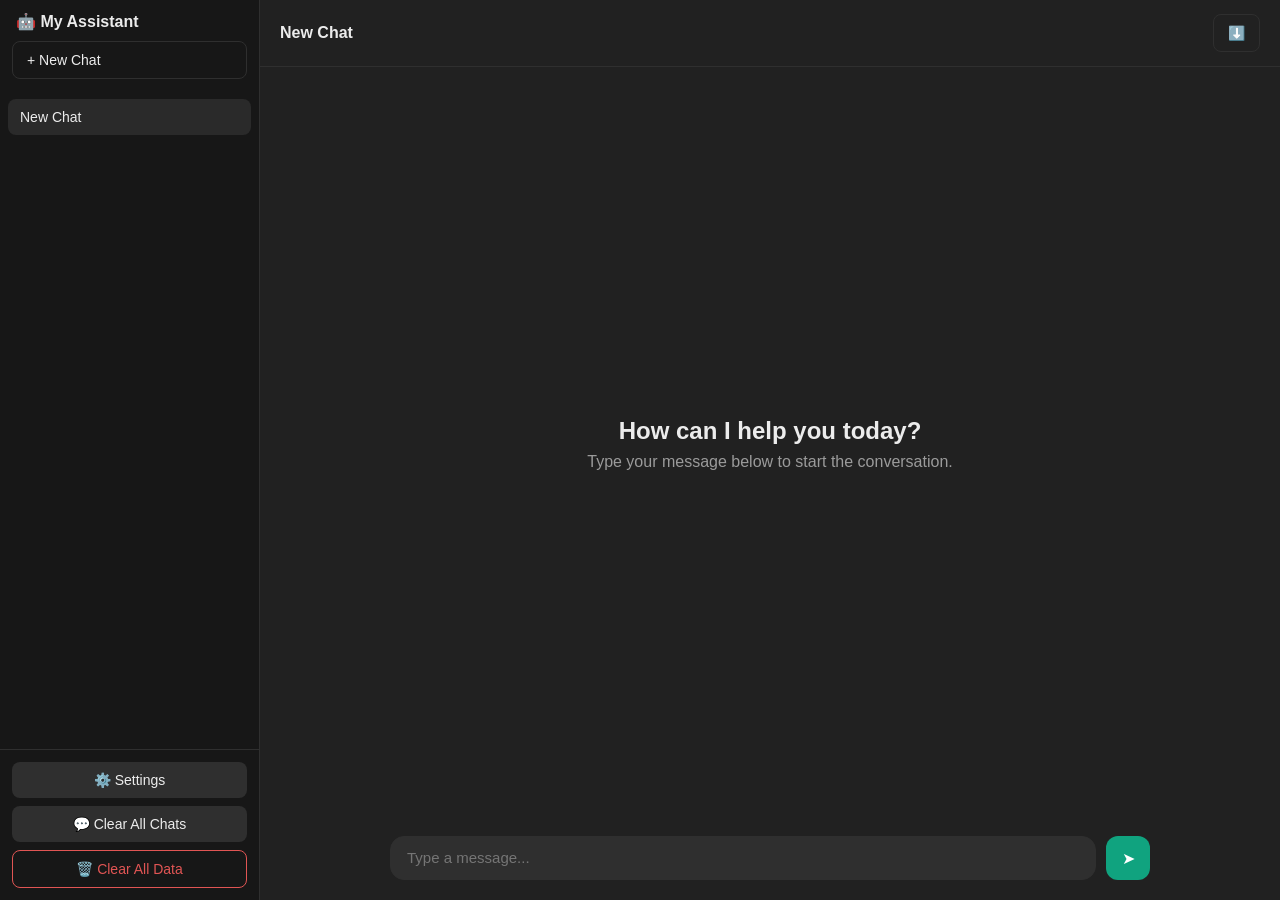
<file: Projects/Chatbot/index.html>
<!DOCTYPE html>
<html lang="en">
<head>
<meta charset="UTF-8">
<meta name="viewport" content="width=device-width, initial-scale=1.0, viewport-fit=cover">
<title>My AI Assistant</title>
<link rel="stylesheet" href="style.css">
</head>
<body>

<div class="app">

  <div class="sidebar-backdrop" id="sidebarBackdrop"></div>

  <aside class="sidebar" id="sidebar">
    <div class="sidebar-header">
      <h2>🤖 My Assistant</h2>
      <button id="newChatBtn" class="btn-icon" title="New Chat">+ New Chat</button>
    </div>

    <div class="chat-list" id="chatList"></div>

    <div class="sidebar-footer">
      <button id="settingsBtn" class="btn-secondary">⚙️ Settings</button>
      <button id="clearChatsBtn" class="btn-secondary">💬 Clear All Chats</button>
      <button id="clearAllBtn" class="btn-danger">🗑️ Clear All Data</button>
    </div>
  </aside>

  <main class="main">
    <header class="topbar">
      <button id="menuToggle" class="btn-icon mobile-only">☰</button>
      <h1 id="chatTitle">New Chat</h1>
      <button id="exportBtn" class="btn-icon" title="Export Data">⬇️</button>
    </header>

    <section class="messages" id="messages">
      <div class="empty-state" id="emptyState">
        <h2>How can I help you today?</h2>
        <p>Type your message below to start the conversation.</p>
      </div>
    </section>

    <form class="input-area" id="inputForm">
      <textarea id="userInput" placeholder="Type a message..." rows="1"></textarea>
      <button type="submit" id="sendBtn" class="btn-send">➤</button>
    </form>
  </main>

</div>

<div class="modal-overlay" id="settingsModal">
  <div class="modal">
    <h2>⚙️ Settings</h2>

    <label>AI Provider</label>
    <select id="providerSelect">
      <option value="anthropic">Anthropic (Claude)</option>
      <option value="openai">OpenAI (ChatGPT)</option>
      <option value="groq">Groq</option>
    </select>

    <label>API Key</label>
    <input type="password" id="apiKeyInput" placeholder="Enter your API key">
    <p class="hint">Your API key is stored only in your browser (localStorage) and never sent anywhere else.</p>

    <label>Model</label>
    <input type="text" id="modelInput" placeholder="e.g. claude-sonnet-4-6, gpt-4o, llama-3.3-70b-versatile">
    <p class="hint" id="modelHint">Anthropic example: claude-sonnet-4-6</p>

    <label>System Prompt (controls the assistant's behavior)</label>
    <textarea id="systemPromptInput" rows="5" placeholder="e.g. You are a helpful, friendly AI assistant. Give clear and direct answers."></textarea>

    <div class="modal-actions">
      <button id="saveSettingsBtn" class="btn-primary">Save</button>
      <button id="closeSettingsBtn" class="btn-secondary">Close</button>
    </div>
  </div>
</div>

<script src="assistant.js"></script>
<script src="script.js"></script>
</body>
</html>
</file>
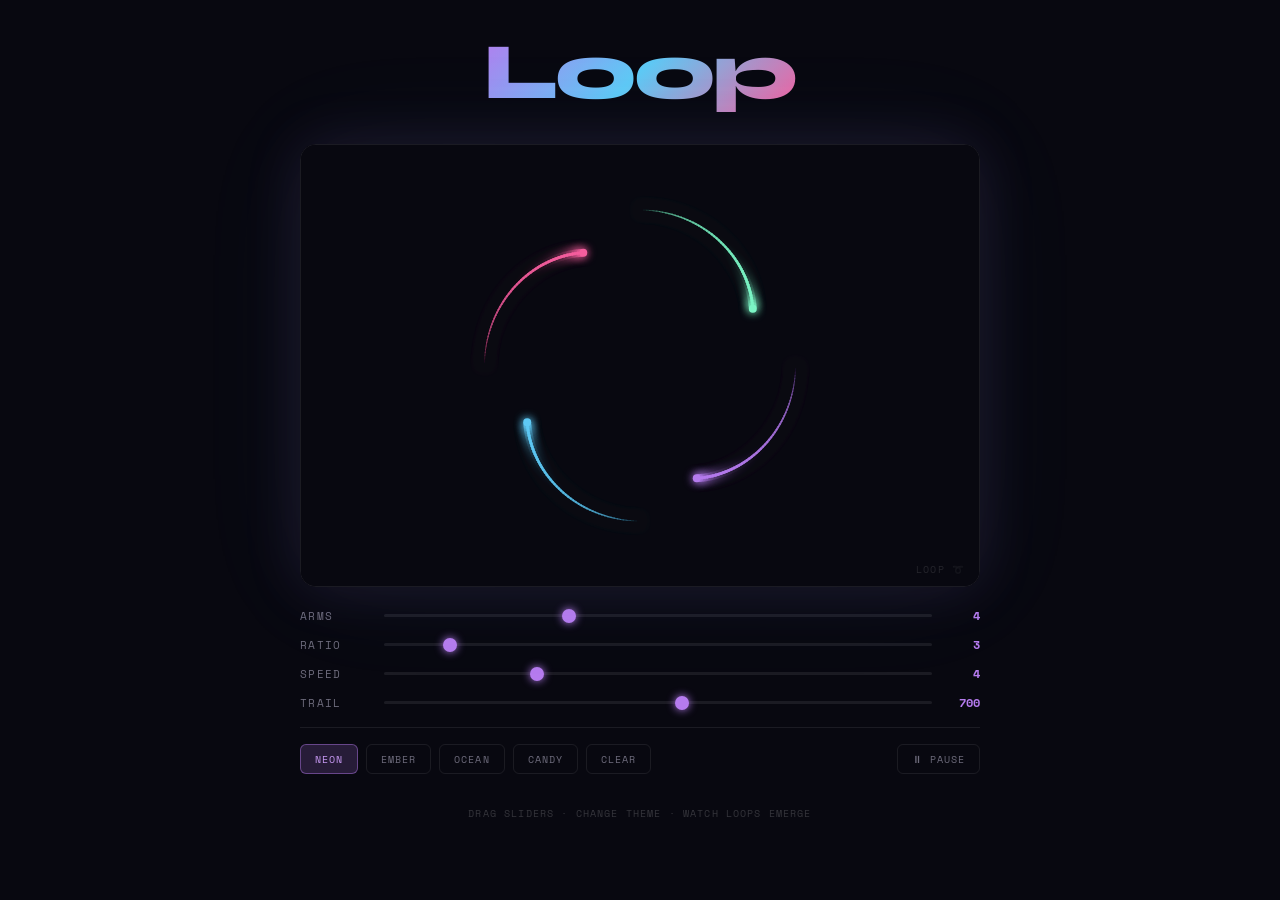
<file: Animation/Button/Infinity_Loop_Loading/index.html>
<!DOCTYPE html>
<html lang="en">
    <head>
        <meta charset="UTF-8">
        <meta name="viewport" content="width=device-width, initial-scale=1.0">
        <link href="https://fonts.googleapis.com/css2?family=Space+Mono:ital,wght@0,400;0,700;1,400&family=Syne:wght@400;700;800&display=swap" rel="stylesheet"/>
        <title>Infinity Loop</title>
        <style>
             *, *::before, *::after { box-sizing: border-box; margin: 0; padding: 0; }
            :root {
                --bg: #080810;
                --surface: #10101e;
                --border: rgba(255,255,255,0.08);
                --text: #e8e4ff;
                --muted: rgba(232,228,255,0.45);
                --accent: #b57bee;
                --font-display: 'Syne', sans-serif;
                --font-mono: 'Space Mono', monospace;
            }

            body {
                background: var(--bg);
                color: var(--text);
                font-family: var(--font-mono);
                min-height: 100vh;
                display: flex;
                flex-direction: column;
                align-items: center;
                padding: 2rem 1.5rem 3rem;
                gap: 0;
                scale: 1;
            }

            header {
                text-align: center;
                margin-bottom: 2rem;
            }
            header h1 {
                font-family: var(--font-display);
                font-weight: 800;
                font-size: clamp(2.6rem, 8vw, 5rem);
                letter-spacing: -0.02em;
                line-height: 1;
                background: linear-gradient(135deg, #b57bee 0%, #5ec9f5 50%, #f55e9e 100%);
                -webkit-background-clip: text;
                -webkit-text-fill-color: transparent;
                background-clip: text;
            }
            header p {
                font-size: 0.72rem;
                color: var(--muted);
                letter-spacing: 0.18em;
                text-transform: uppercase;
                margin-top: 0.5rem;
            }

            .canvas-wrap {
                position: relative;
                width: 100%;
                max-width: 680px;
                border-radius: 16px;
                overflow: hidden;
                border: 1px solid var(--border);
                box-shadow: 0 0 60px rgba(181,123,238,0.12), 0 0 120px rgba(94,201,245,0.06);
            }

            canvas {
                display: block;
                width: 100%;
                background: #080810;
            }

            .watermark {
                position: absolute;
                bottom: 10px;
                right: 14px;
                font-size: 0.6rem;
                color: rgba(255,255,255,0.12);
                letter-spacing: 0.12em;
                text-transform: uppercase;
                pointer-events: none;
                font-family: var(--font-mono);
            }

            .controls {
                width: 100%;
                max-width: 680px;
                margin-top: 1.25rem;
                display: flex;
                flex-direction: column;
                gap: 0.75rem;
            }

            .slider-row {
                display: grid;
                grid-template-columns: 72px 1fr 36px;
                align-items: center;
                gap: 12px;
            }
            .slider-row label {
                font-size: 0.68rem;
                color: var(--muted);
                letter-spacing: 0.12em;
                text-transform: uppercase;
            }
            .slider-row span {
                font-size: 0.75rem;
                font-weight: 700;
                color: var(--accent);
                text-align: right;
            }

            input[type=range] {
                -webkit-appearance: none;
                appearance: none;
                width: 100%;
                height: 3px;
                background: var(--border);
                border-radius: 99px;
                outline: none;
                cursor: pointer;
            }
            input[type=range]::-webkit-slider-thumb {
                -webkit-appearance: none;
                width: 14px; height: 14px;
                border-radius: 50%;
                background: var(--accent);
                box-shadow: 0 0 8px var(--accent);
                cursor: pointer;
                transition: transform 0.15s;
            }
            input[type=range]:hover::-webkit-slider-thumb { transform: scale(1.25); }
            input[type=range]::-moz-range-thumb {
                width: 14px; height: 14px;
                border-radius: 50%;
                background: var(--accent);
                border: none;
            }

            .divider {
                width: 100%;
                height: 1px;
                background: var(--border);
                margin: 0.25rem 0;
            }

            .btn-row {
                display: flex;
                gap: 8px;
                flex-wrap: wrap;
            }

            button {
                font-family: var(--font-mono);
                font-size: 0.65rem;
                letter-spacing: 0.1em;
                text-transform: uppercase;
                padding: 6px 14px;
                border-radius: 6px;
                border: 1px solid var(--border);
                background: transparent;
                color: var(--muted);
                cursor: pointer;
                transition: all 0.15s;
            }
            button:hover {
                border-color: rgba(255,255,255,0.22);
                color: var(--text);
            }
            button.active {
                color: var(--text);
                border-color: transparent;
            }
            button#btn-pause { margin-left: auto; }

            #btn-t1.active { background: rgba(181,123,238,0.18); border-color: rgba(181,123,238,0.45); color: #c99af5; }
            #btn-t2.active { background: rgba(245,132,74,0.18); border-color: rgba(245,132,74,0.45); color: #f5a36a; }
            #btn-t3.active { background: rgba(62,204,204,0.18); border-color: rgba(62,204,204,0.45); color: #5ef0f0; }
            #btn-t4.active { background: rgba(245,94,158,0.18); border-color: rgba(245,94,158,0.45); color: #f57ec0; }
            #btn-pause.paused { background: rgba(255,255,255,0.06); color: var(--text); border-color: rgba(255,255,255,0.2); }

            footer {
                margin-top: 2rem;
                font-size: 0.6rem;
                color: rgba(255,255,255,0.18);
                letter-spacing: 0.12em;
                text-transform: uppercase;
                text-align: center;
            }
        </style>
    </head>
    <body>
        <header>
             <h1>Loop</h1>
        </header>

        <div class="canvas-wrap">
        <canvas id="c"></canvas>
        <div class="watermark">Loop ➰</div>
        </div>

        <div class="controls">
        <div class="slider-row">
            <label>Arms</label>
            <input type="range" id="arms" min="2" max="8" step="1" value="4">
            <span id="arms-v">4</span>
        </div>
        <div class="slider-row">
            <label>Ratio</label>
            <input type="range" id="ratio" min="2" max="11" step="1" value="3">
            <span id="ratio-v">3</span>
        </div>
        <div class="slider-row">
            <label>Speed</label>
            <input type="range" id="spd" min="1" max="12" step="1" value="4">
            <span id="spd-v">4</span>
        </div>
        <div class="slider-row">
            <label>Trail</label>
            <input type="range" id="trail" min="100" max="1200" step="50" value="700">
            <span id="trail-v">700</span>
        </div>
        <div class="divider"></div>
        <div class="btn-row">
            <button id="btn-t1" class="active">Neon</button>
            <button id="btn-t2">Ember</button>
            <button id="btn-t3">Ocean</button>
            <button id="btn-t4">Candy</button>
            <button id="btn-clear">Clear</button>
            <button id="btn-pause">⏸ Pause</button>
        </div>
        </div>

        <footer>Drag sliders · Change theme · Watch loops emerge</footer>

        <script>
            const canvas = document.getElementById('c');
            const ctx = canvas.getContext('2d');

            const THEMES = {
            neon:  ['#b57bee','#5ec9f5','#f55e9e','#7bf5c5','#f5c45e','#ee7bbb','#7bcdf5','#f57b7b'],
            ember: ['#f5844a','#f5c45e','#ee5e7b','#f5a33c','#e85588','#f5d080','#f0704a','#f59560'],
            ocean: ['#3ecccc','#4a9ef5','#5efaf0','#5e9af5','#1ad4a0','#2ae0d0','#60aff5','#40d4b0'],
            candy: ['#f55eb0','#c97bee','#ee5e5e','#f597ee','#ee7b9e','#d45ef5','#f57bb5','#ee9ef5'],
            };
            let theme = 'neon';
            let paused = false;
            let t = 0;
            const trailPts = [];

            function getConfig() {
            return {
                arms:    +document.getElementById('arms').value,
                ratio:   +document.getElementById('ratio').value,
                speed:   +document.getElementById('spd').value * 0.003,
                maxTrail: +document.getElementById('trail').value,
            };
            }

            function setup() {
            const dpr = window.devicePixelRatio || 1;
            const w = canvas.parentElement.clientWidth;
            const h = Math.round(w * 0.65);
            canvas.width  = w * dpr;
            canvas.height = h * dpr;
            canvas.style.width  = w + 'px';
            canvas.style.height = h + 'px';
            ctx.scale(dpr, dpr);
            clearTrail();
            }

            function clearTrail() {
            trailPts.length = 0;
            const w = canvas.width  / (window.devicePixelRatio || 1);
            const h = canvas.height / (window.devicePixelRatio || 1);
            ctx.fillStyle = '#080810';
            ctx.fillRect(0, 0, w, h);
            }

            function hexToRgb(hex) {
            const r = parseInt(hex.slice(1,3),16);
            const g = parseInt(hex.slice(3,5),16);
            const b = parseInt(hex.slice(5,7),16);
            return [r,g,b];
            }

            function draw() {
            if (!paused) {
                const { arms, ratio, speed, maxTrail } = getConfig();
                const dpr = window.devicePixelRatio || 1;
                const W = canvas.width  / dpr;
                const H = canvas.height / dpr;
                const cx = W / 2, cy = H / 2;
                const R  = Math.min(cx, cy) * 0.82;

                t += speed;

                const pts = [];
                for (let a = 0; a < arms; a++) {
                const phase = (a / arms) * Math.PI * 2;
                const r1 = R * 0.54;
                const r2 = R * 0.32;
                const x = cx + r1 * Math.cos(t + phase) + r2 * Math.cos(ratio * t + phase);
                const y = cy + r1 * Math.sin(t + phase) + r2 * Math.sin(ratio * t + phase);
                pts.push({ x, y });
                }
                trailPts.push(pts);
                if (trailPts.length > maxTrail) trailPts.shift();

                ctx.fillStyle = 'rgba(8,8,16,0.14)';
                ctx.fillRect(0, 0, W, H);

                const colors = THEMES[theme];
                const len = trailPts.length;

                for (let i = 1; i < len; i++) {
                const alpha = (i / len);
                const prev = trailPts[i-1];
                const curr = trailPts[i];
                const maxA = curr.length;
                for (let a = 0; a < maxA; a++) {
                    if (!prev[a]) continue;
                    const [r,g,b] = hexToRgb(colors[a % colors.length]);
                    ctx.beginPath();
                    ctx.moveTo(prev[a].x, prev[a].y);
                    ctx.lineTo(curr[a].x, curr[a].y);
                    ctx.strokeStyle = `rgba(${r},${g},${b},${alpha * 0.9})`;
                    ctx.lineWidth = 0.8 + alpha * 2.2;
                    ctx.lineCap = 'round';
                    ctx.stroke();
                }
                }

                const last = trailPts[trailPts.length - 1];
                if (last) {
                last.forEach((p, a) => {
                    const [r,g,b] = hexToRgb(colors[a % colors.length]);
                    ctx.beginPath();
                    ctx.arc(p.x, p.y, 4, 0, Math.PI * 2);
                    ctx.fillStyle = `rgba(${r},${g},${b},1)`;
                    ctx.shadowColor = colors[a % colors.length];
                    ctx.shadowBlur = 10;
                    ctx.fill();
                    ctx.shadowBlur = 0;
                });
                }
            }
            requestAnimationFrame(draw);
            }

            ['arms','ratio','spd','trail'].forEach(id => {
            const el = document.getElementById(id);
            const out = document.getElementById(id + '-v');
            el.addEventListener('input', () => { out.textContent = el.value; clearTrail(); });
            });

            document.getElementById('btn-clear').addEventListener('click', clearTrail);

            document.getElementById('btn-pause').addEventListener('click', () => {
            paused = !paused;
            const btn = document.getElementById('btn-pause');
            btn.textContent = paused ? '▶ Resume' : '⏸ Pause';
            btn.classList.toggle('paused', paused);
            });

            [['btn-t1','neon'],['btn-t2','ember'],['btn-t3','ocean'],['btn-t4','candy']].forEach(([id, name]) => {
            document.getElementById(id).addEventListener('click', () => {
                theme = name;
                document.querySelectorAll('[id^="btn-t"]').forEach(b => b.classList.remove('active'));
                document.getElementById(id).classList.add('active');
                clearTrail();
                const el = document.getElementById('spd');
                if (name === 'neon')  { document.documentElement.style.setProperty('--accent','#b57bee'); }
                if (name === 'ember') { document.documentElement.style.setProperty('--accent','#f5844a'); }
                if (name === 'ocean') { document.documentElement.style.setProperty('--accent','#3ecccc'); }
                if (name === 'candy') { document.documentElement.style.setProperty('--accent','#f55eb0'); }
            });
            });

            window.addEventListener('resize', setup);
            setup();
            draw();
        </script>
    </body>
</html>
</file>
<file: Projects/Chatbot/style.css>
:root {
  --bg-main: #212121;
  --bg-sidebar: #171717;
  --bg-input: #2f2f2f;
  --bg-bubble-user: #2f2f2f;
  --bg-bubble-ai: transparent;
  --text-primary: #ececec;
  --text-secondary: #9b9b9b;
  --accent: #10a37f;
  --accent-hover: #0d8a6c;
  --danger: #e15554;
  --border: #2f2f2f;
}

* {
  box-sizing: border-box;
  margin: 0;
  padding: 0;
}

html, body {
  height: 100%;
}

body {
  font-family: -apple-system, BlinkMacSystemFont, "Segoe UI", Roboto, sans-serif;
  background: var(--bg-main);
  color: var(--text-primary);
  height: 100vh;
  height: 100dvh; /* mobile-safe viewport height */
  overflow: hidden;
}

.app {
  display: flex;
  height: 100vh;
  height: 100dvh; /* mobile-safe viewport height */
}

/* Sidebar */
.sidebar {
  width: 260px;
  background: var(--bg-sidebar);
  display: flex;
  flex-direction: column;
  border-right: 1px solid var(--border);
  flex-shrink: 0;
  transition: margin-left 0.25s ease;
  height: 100%;
}

.sidebar-header {
  padding: 12px;
  display: flex;
  flex-direction: column;
  gap: 10px;
}

.sidebar-header h2 {
  font-size: 16px;
  padding: 0 4px;
}

.chat-list {
  flex: 1;
  overflow-y: auto;
  padding: 8px;
}

.chat-item {
  padding: 10px 12px;
  border-radius: 8px;
  cursor: pointer;
  font-size: 14px;
  color: var(--text-secondary);
  white-space: nowrap;
  overflow: hidden;
  text-overflow: ellipsis;
  margin-bottom: 4px;
  display: flex;
  justify-content: space-between;
  align-items: center;
  gap: 6px;
}

.chat-item:hover {
  background: #2a2a2a;
}

.chat-item.active {
  background: #2a2a2a;
  color: var(--text-primary);
}

.chat-item .delete-x {
  opacity: 0;
  font-size: 12px;
}

.chat-item:hover .delete-x {
  opacity: 1;
}

.sidebar-footer {
  padding: 12px;
  padding-bottom: calc(12px + env(safe-area-inset-bottom));
  display: flex;
  flex-direction: column;
  gap: 8px;
  border-top: 1px solid var(--border);
}

/* Buttons */
.btn-icon, .btn-primary, .btn-secondary, .btn-danger {
  border: none;
  border-radius: 8px;
  padding: 10px 14px;
  cursor: pointer;
  font-size: 14px;
  font-family: inherit;
}

.btn-icon {
  background: transparent;
  color: var(--text-primary);
  border: 1px solid var(--border);
  text-align: left;
}

.btn-icon:hover {
  background: #2a2a2a;
}

.btn-primary {
  background: var(--accent);
  color: white;
}

.btn-primary:hover {
  background: var(--accent-hover);
}

.btn-secondary {
  background: #2f2f2f;
  color: var(--text-primary);
}

.btn-secondary:hover {
  background: #3a3a3a;
}

.btn-danger {
  background: transparent;
  color: var(--danger);
  border: 1px solid var(--danger);
}

.btn-danger:hover {
  background: rgba(225, 85, 84, 0.1);
}

.mobile-only {
  display: none;
}

/* Main area */
.main {
  flex: 1;
  display: flex;
  flex-direction: column;
  min-width: 0;
  height: 100%;
  min-height: 0;
}

.topbar {
  display: flex;
  align-items: center;
  gap: 12px;
  padding: 14px 20px;
  border-bottom: 1px solid var(--border);
  flex-shrink: 0;
}

.topbar h1 {
  font-size: 16px;
  font-weight: 600;
  flex: 1;
}

.messages {
  flex: 1;
  overflow-y: auto;
  padding: 20px;
  display: flex;
  flex-direction: column;
  gap: 18px;
  min-height: 0;
  -webkit-overflow-scrolling: touch;
}

.empty-state {
  margin: auto;
  text-align: center;
  color: var(--text-secondary);
}

.empty-state h2 {
  color: var(--text-primary);
  margin-bottom: 8px;
}

.message {
  max-width: 760px;
  width: 100%;
  margin: 0 auto;
  display: flex;
  gap: 12px;
}

.message.user {
  flex-direction: row-reverse;
}

.message .avatar {
  width: 30px;
  height: 30px;
  border-radius: 6px;
  flex-shrink: 0;
  display: flex;
  align-items: center;
  justify-content: center;
  font-size: 16px;
}

.message.user .avatar {
  background: #5a5af0;
}

.message.assistant .avatar {
  background: var(--accent);
}

.message .bubble {
  max-width: 78%;
  line-height: 1.6;
  word-wrap: break-word;
  padding: 10px 14px;
  border-radius: 14px;
}

.message.user .bubble {
  background: #1e6f5a;
  color: var(--text-primary);
  border-top-right-radius: 4px;
}

.message.assistant .bubble {
  background: #2a2a2a;
  color: var(--text-primary);
  border-top-left-radius: 4px;
}

.text-segment {
  white-space: pre-wrap;
}

.text-segment + .text-segment,
.text-segment + .code-block,
.code-block + .text-segment {
  margin-top: 10px;
}

/* Code blocks */
.code-block {
  background: #161616;
  border: 1px solid var(--border);
  border-radius: 10px;
  overflow: hidden;
  margin: 6px 0;
}

.code-block-header {
  display: flex;
  justify-content: space-between;
  align-items: center;
  padding: 6px 10px;
  background: #1f1f1f;
  border-bottom: 1px solid var(--border);
  font-size: 12px;
  color: var(--text-secondary);
}

.code-lang {
  text-transform: lowercase;
  font-family: monospace;
}

.code-copy-btn {
  background: transparent;
  border: 1px solid var(--border);
  border-radius: 6px;
  color: var(--text-primary);
  font-size: 12px;
  padding: 3px 10px;
  cursor: pointer;
}

.code-copy-btn:hover {
  background: #2a2a2a;
}

.code-block pre {
  margin: 0;
  padding: 12px;
  overflow-x: auto;
}

.code-block code {
  font-family: "SFMono-Regular", Consolas, "Courier New", monospace;
  font-size: 13.5px;
  line-height: 1.5;
  color: #d4d4d4;
  white-space: pre;
}

.typing-dots span {
  display: inline-block;
  width: 6px;
  height: 6px;
  background: var(--text-secondary);
  border-radius: 50%;
  margin-right: 3px;
  animation: blink 1.4s infinite both;
}

.typing-dots span:nth-child(2) { animation-delay: 0.2s; }
.typing-dots span:nth-child(3) { animation-delay: 0.4s; }

@keyframes blink {
  0%, 80%, 100% { opacity: 0.2; }
  40% { opacity: 1; }
}

/* Input area */
.input-area {
  display: flex;
  gap: 10px;
  padding: 16px 20px 20px;
  padding-bottom: calc(20px + env(safe-area-inset-bottom));
  max-width: 800px;
  width: 100%;
  margin: 0 auto;
  flex-shrink: 0;
}

.input-area textarea {
  flex: 1;
  background: var(--bg-input);
  border: 1px solid var(--border);
  border-radius: 14px;
  color: var(--text-primary);
  padding: 12px 16px;
  font-size: 15px;
  font-family: inherit;
  resize: none;
  max-height: 160px;
}

.input-area textarea:focus {
  outline: 1px solid var(--accent);
}

.btn-send {
  background: var(--accent);
  color: white;
  border: none;
  border-radius: 12px;
  width: 44px;
  height: 44px;
  font-size: 16px;
  cursor: pointer;
  flex-shrink: 0;
}

.btn-send:hover {
  background: var(--accent-hover);
}

.btn-send:disabled {
  opacity: 0.5;
  cursor: not-allowed;
}

/* Modal */
.modal-overlay {
  display: none;
  position: fixed;
  inset: 0;
  background: rgba(0,0,0,0.6);
  align-items: center;
  justify-content: center;
  z-index: 100;
  padding: 16px;
}

.modal-overlay.open {
  display: flex;
}

.modal {
  background: var(--bg-sidebar);
  border-radius: 14px;
  padding: 24px;
  width: 100%;
  max-width: 480px;
  max-height: 90vh;
  max-height: 90dvh;
  overflow-y: auto;
  display: flex;
  flex-direction: column;
  gap: 6px;
}

.modal h2 {
  margin-bottom: 12px;
}

.modal label {
  font-size: 13px;
  color: var(--text-secondary);
  margin-top: 10px;
}

.modal input, .modal select, .modal textarea {
  background: var(--bg-input);
  border: 1px solid var(--border);
  border-radius: 8px;
  color: var(--text-primary);
  padding: 10px 12px;
  font-size: 14px;
  font-family: inherit;
}

.modal .hint {
  font-size: 12px;
  color: var(--text-secondary);
  margin-top: -2px;
}

.modal-actions {
  display: flex;
  gap: 10px;
  margin-top: 18px;
}

.modal-actions button {
  flex: 1;
}

/* Mobile responsive */
.sidebar-backdrop {
  display: none;
}

@media (max-width: 768px) {
  .mobile-only { display: inline-block; }

  .sidebar {
    position: fixed;
    z-index: 60;
    height: 100vh;
    height: 100dvh;
    margin-left: -260px;
  }

  .sidebar.open {
    margin-left: 0;
  }

  .sidebar-backdrop {
    display: none;
    position: fixed;
    inset: 0;
    background: rgba(0, 0, 0, 0.5);
    z-index: 55;
  }

  .sidebar-backdrop.open {
    display: block;
  }

  .topbar h1 {
    font-size: 14px;
  }

  .input-area {
    padding: 12px 12px calc(12px + env(safe-area-inset-bottom));
  }

  .message .bubble {
    max-width: 85%;
  }
}
</file>
